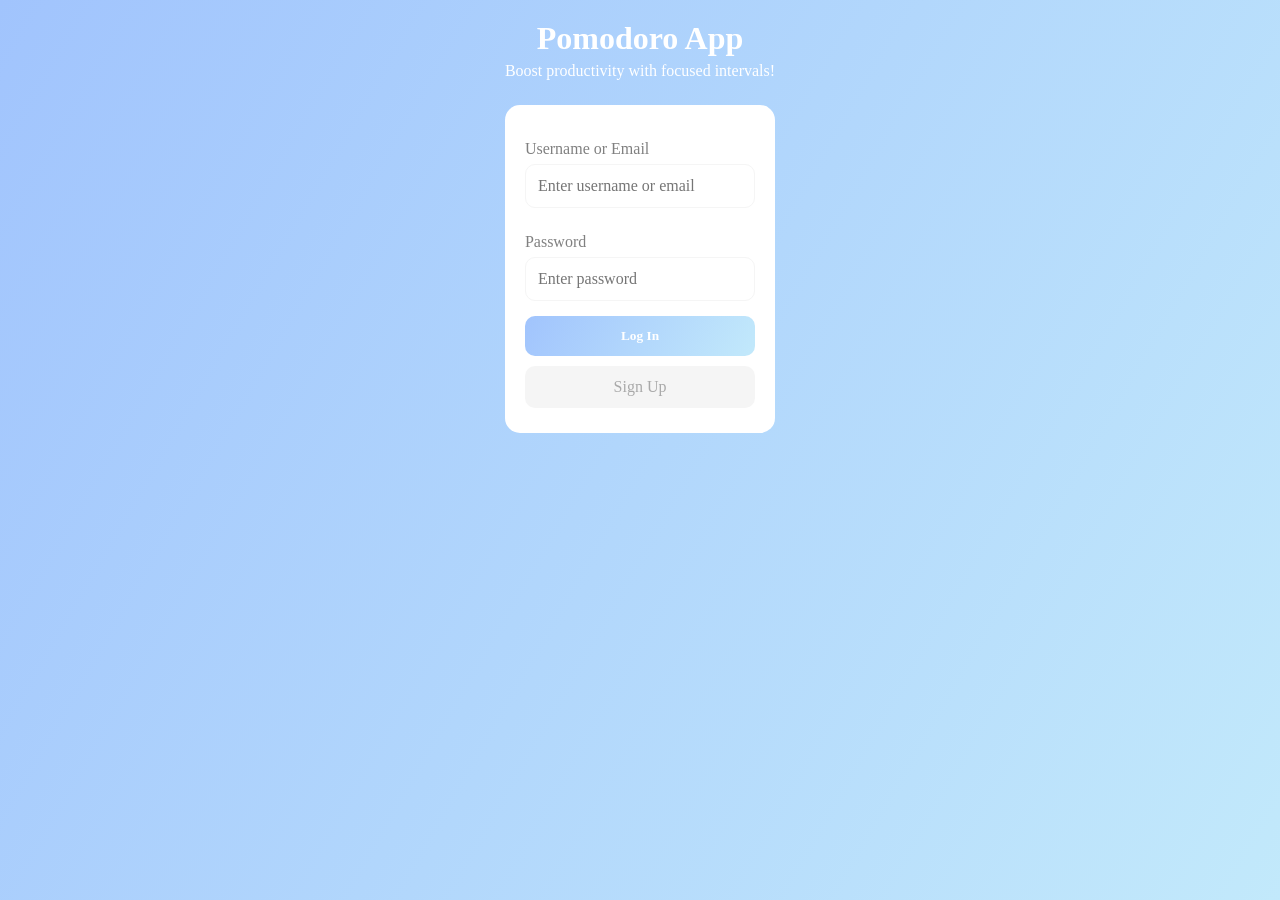
<file: templates/index.html>
<!-- <!DOCTYPE html>
<html>
    <head>
        <title>Pomodoro App</title>
        <meta charset="UTF-8">
        <meta name="viewport" content="width=device-width, initial-scale=1.0">
        <link rel="stylesheet" type="text/css" href="styles/index.css">
    </head>
    <body>
        <div class="container">
            <div class="title">
                <h1>Welcome to the Pomodoro app!</h1>
            </div>
            <div class="description">
                <p>This app helps you manage your tasks using the Pomodoro technique.</p>
                <p>You can also connect with friends and see a leaderboard of task completions!</p>
            </div>
            <div class="login">
                <p>Please Log In Here</p>
                <form action="/home" method="post">
                    <label for="username">Username:</label>
                    <input type="text" id="username" name="username" required><br><br>
                    <label for="password">Password:</label>
                    <input type="password" id="password" name="password" required><br><br>
                    <input class="submit" type="submit" value="Log In">
                    <a href="/sign-up" class="sign-up-button">Sign Up</a>
                </form>
            </div>
        </div>
    </body>
</html> -->

<!DOCTYPE html>
<html>
  <head>
    <title>Pomodoro App</title>
    <meta charset="UTF-8" />
    <meta name="viewport" content="width=device-width, initial-scale=1.0" />
    <link rel="stylesheet" type="text/css" href="/static/styles/index.css" />
  </head>
  <body>
    <div class="container">
      <header class="title">
        <h1>Pomodoro App</h1>
        <p class="tagline">Boost productivity with focused intervals!</p>
      </header>

      <div class="login-card">
        <!-- Route to home.html on successful submit -->
        <form id="loginForm">
          <label for="username">Username or Email</label>
          <input
            class="text"
            type="text"
            id="username"
            name="username"
            placeholder="Enter username or email"
            required
          />

          <label for="password">Password</label>
          <input
            class="password"
            type="password"
            id="password"
            name="password"
            placeholder="Enter password"
            required
          />

          <button class="submit" type="submit">Log In</button>
          <a href="signup.html" class="sign-up-button">Sign Up</a>

          <!-- Error/Success Messages -->
          <div id="message" class="message" style="display: none"></div>
        </form>
      </div>
    </div>

    <script>
      document
        .getElementById("loginForm")
        .addEventListener("submit", async function (e) {
          e.preventDefault();

          const formData = {
            username: document.getElementById("username").value.trim(),
            password: document.getElementById("password").value,
          };

          const messageDiv = document.getElementById("message");
          messageDiv.style.display = "none";

          try {
            const response = await fetch("http://127.0.0.1:5000/auth/login", {
              method: "POST",
              headers: {
                "Content-Type": "application/json",
              },
              body: JSON.stringify(formData),
              credentials: "include",
            });

            const data = await response.json();

            if (response.ok) {
              messageDiv.className = "message success";
              messageDiv.textContent = "Login successful! Redirecting...";
              messageDiv.style.display = "block";

              setTimeout(() => {
                window.location.href = "social.html";
              }, 1500);
            } else {
              messageDiv.className = "message error";
              messageDiv.textContent = data.error || "Invalid credentials";
              messageDiv.style.display = "block";
            }
          } catch (error) {
            console.error("Login error:", error);
            messageDiv.className = "message error";
            messageDiv.textContent =
              "Network error. Please check if the backend is running.";
            messageDiv.style.display = "block";
          }
        });
    </script>
  </body>
</html>
</file>
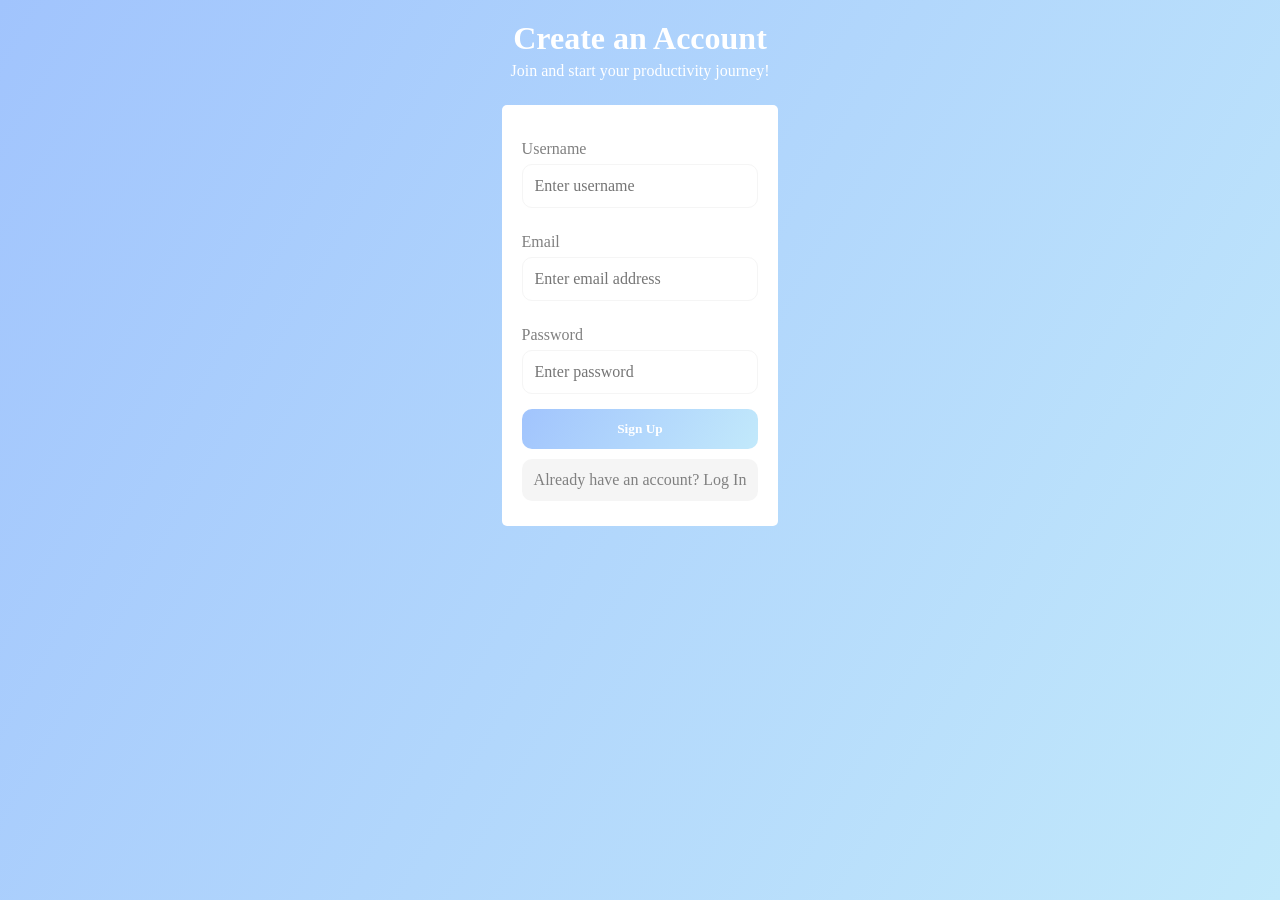
<file: templates/signup.html>
<!DOCTYPE html>
<html>
  <head>
    <meta charset="UTF-8" />
    <title>Sign Up - Pomodoro App</title>
    <meta name="viewport" content="width=device-width, initial-scale=1.0" />
    <link rel="stylesheet" type="text/css" href="/static/styles/signup.css" />
  </head>
  <body>
    <div class="container">
      <header class="title">
        <h1>Create an Account</h1>
        <p class="tagline">Join and start your productivity journey!</p>
      </header>

      <div class="signup-card">
        <form id="signupForm">
          <label for="username">Username</label>
          <input
            class="text"
            type="text"
            id="username"
            name="username"
            placeholder="Enter username"
            required
          />

          <label for="email">Email</label>
          <input
            class="text"
            type="email"
            id="email"
            name="email"
            placeholder="Enter email address"
            required
          />

          <label for="password">Password</label>
          <input
            class="password"
            type="password"
            id="password"
            name="password"
            placeholder="Enter password"
            required
          />

          <button class="submit" type="submit">Sign Up</button>
          <a href="/" class="login-button">Already have an account? Log In</a>

          <div id="message" class="message" style="display: none"></div>
        </form>
      </div>
    </div>

    <script>
      document
        .getElementById("signupForm")
        .addEventListener("submit", async function (e) {
          e.preventDefault();

          const formData = {
            username: document.getElementById("username").value.trim(),
            email: document.getElementById("email").value.trim().toLowerCase(),
            password: document.getElementById("password").value,
          };

          const messageDiv = document.getElementById("message");
          messageDiv.style.display = "none";

          try {
            const response = await fetch(
              "http://127.0.0.1:5000/auth/register",
              {
                method: "POST",
                headers: {
                  "Content-Type": "application/json",
                },
                body: JSON.stringify(formData),
                credentials: "include",
              }
            );

            const data = await response.json();

            if (response.ok) {
              messageDiv.className = "message success";
              messageDiv.textContent =
                "Account created successfully! Redirecting...";
              messageDiv.style.display = "block";

              setTimeout(() => {
                window.location.href = "/";
              }, 2000);
            } else {
              messageDiv.className = "message error";
              messageDiv.textContent =
                data.error || "An error occurred during signup";
              messageDiv.style.display = "block";
            }
          } catch (error) {
            console.error("Signup error:", error);
            messageDiv.className = "message error";
            messageDiv.textContent =
              "Network error. Please check if the backend is running.";
            messageDiv.style.display = "block";
          }
        });
    </script>
  </body>
</html>
</file>
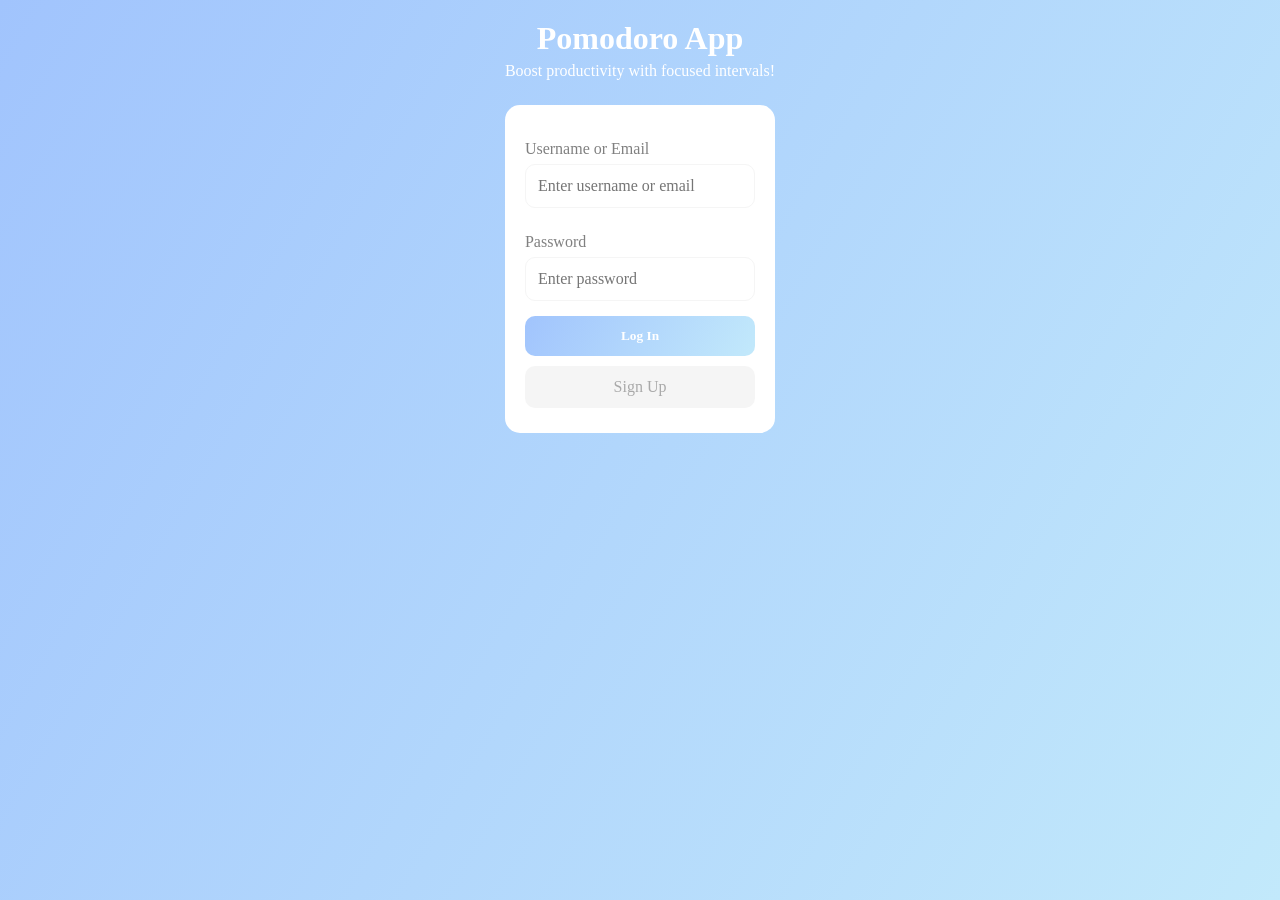
<file: templates/social.html>
<!DOCTYPE html>
<html>
<head>
    <meta charset="UTF-8">
    <title>Friends List</title>
    <link rel="stylesheet" type="text/css" href="/static/styles/social.css">
    <meta name="viewport" content="width=device-width, initial-scale=1.0">
<body>
    <div class="container">
        <nav class="navtop">
            <a href="home.html">Home</a>
            <a href="timer.html">Timer</a>
            <a href="social.html" class="active">Friends</a>
            <a href="history.html">History</a>
            <a href="settings.html">Settings</a>
            <a href="#" onclick="logout()">Log Out</a>
        </nav>

        <header class="title">
            <h1>Your Friends</h1>
            <p class="tagline">Connect, compete, and stay motivated together!</p>
        </header>

        <div class="card-container">
            <div class="card">
                <h2>Friends List</h2>
                <div class="add-friend-section">
                    <input type="text" id="friend-username" placeholder="Enter username to add friend">
                    <button id="add-friend-btn" class="btn btn-primary">Add Friend</button>
                </div>
                <div id="friends-list" class="friends-list">
                    <div class="loading">Loading friends...</div>
                </div>
            </div>

            <div class="card">
                <h2>Leaderboard</h2>
                <div id="leaderboard" class="leaderboard">
                    <div class="loading">Loading leaderboard...</div>
                </div>
            </div>
        </div>

        <div id="message" class="message" style="display: none;"></div> 
    </div>

    <script>
        const friendUsernameInput = document.getElementById('friend-username');
        const addFriendBtn = document.getElementById('add-friend-btn');
        const friendsList = document.getElementById('friends-list');
        const leaderboard = document.getElementById('leaderboard');
        const messageDiv = document.getElementById('message');

        async function loadFriends() {
            try {
                const response = await fetch('http://127.0.0.1:5000/api/friends', {
                    credentials: 'include'
                });

                const data = await response.json();

                if (response.ok) {
                    displayFriends(data.friends);
                } else {
                    showMessage('Failed to load friends', 'error');
                    friendsList.innerHTML = '<div class="no-friends">Failed to load friends</div>';
                }
            } catch (error) {
                showMessage('Network error loading friends', 'error');
                friendsList.innerHTML = '<div class="no-friends">Failed to load friends</div>';
            }
        }

        function displayFriends(friends) {
            if (friends.length === 0) {
                friendsList.innerHTML = '<div class="no-friends">No friends yet. Add some friends to start competing!</div>';
                return;
            }

            const friendsHTML = friends.map(friend => `
                <div class="friend-item">
                    <div class="friend-info">
                        <span class="friend-name">${friend.username}</span>
                        <span class="friend-email">${friend.email}</span>
                    </div>
                    <button class="btn btn-danger btn-small" onclick="removeFriend('${friend._id}')">Remove</button>
                </div>
            `).join('');

            friendsList.innerHTML = friendsHTML;
        }

        async function loadLeaderboard() {
            try {
                const response = await fetch('http://127.0.0.1:5000/api/leaderboard', {
                    credentials: 'include'
                });

                const data = await response.json();

                if (response.ok) {
                    displayLeaderboard(data.leaderboard);
                } else {
                    showMessage('Failed to load leaderboard', 'error');
                    leaderboard.innerHTML = '<div class="no-leaderboard">Failed to load leaderboard</div>';
                }
            } catch (error) {
                showMessage('Network error loading leaderboard', 'error');
                leaderboard.innerHTML = '<div class="no-leaderboard">Failed to load leaderboard</div>';
            }
        }

        function displayLeaderboard(leaderboardData) {
            if (leaderboardData.length === 0) {
                leaderboard.innerHTML = '<div class="no-leaderboard">No leaderboard data available</div>';
                return;
            }

            const leaderboardHTML = leaderboardData.map((entry, index) => {
                const medal = index === 0 ? '🥇' : index === 1 ? '🥈' : index === 2 ? '🥉' : '';
                return `
                    <div class="leaderboard-item ${index < 3 ? 'top-three' : ''}">
                        <span class="rank">${medal} #${entry.rank}</span>
                        <span class="name">${entry.user.username}</span>
                        <span class="cycles">${entry.total_cycles} cycles</span>
                    </div>
                `;
            }).join('');

            leaderboard.innerHTML = leaderboardHTML;
        }

        async function addFriend() {
            const username = friendUsernameInput.value.trim();
            
            if (!username) {
                showMessage('Please enter a username', 'error');
                return;
            }

            try {
                const response = await fetch('http://127.0.0.1:5000/api/friends/add', {
                    method: 'POST',
                    headers: { 'Content-Type': 'application/json' },
                    credentials: 'include',
                    body: JSON.stringify({ username })
                });

                const data = await response.json();

                if (response.ok) {
                    showMessage('Friend added successfully!', 'success');
                    friendUsernameInput.value = '';
                    await Promise.all([loadFriends(), loadLeaderboard()]);
                } else {
                    showMessage(data.error || 'Failed to add friend', 'error');
                }
            } catch (error) {
                showMessage('Network error adding friend', 'error');
            }
        }

        async function removeFriend(friendId) {
            if (!confirm('Are you sure you want to remove this friend?')) {
                return;
            }

            try {
                const response = await fetch('http://127.0.0.1:5000/api/friends/remove', {
                    method: 'POST',
                    headers: { 'Content-Type': 'application/json' },
                    credentials: 'include',
                    body: JSON.stringify({ friend_id: friendId })
                });

                const data = await response.json();

                if (response.ok) {
                    showMessage('Friend removed successfully!', 'success');
                    await Promise.all([loadFriends(), loadLeaderboard()]);
                } else {
                    showMessage(data.error || 'Failed to remove friend', 'error');
                }
            } catch (error) {
                showMessage('Network error removing friend', 'error');
            }
        }

        function showMessage(text, type) {
            messageDiv.textContent = text;
            messageDiv.className = `message ${type}`;
            messageDiv.style.display = 'block';
            setTimeout(() => {
                messageDiv.style.display = 'none';
            }, 3000);
        }

        async function logout() {
            try {
                await fetch('http://127.0.0.1:5000/auth/logout', {
                    method: 'POST',
                    credentials: 'include'
                });
                window.location.href = 'index.html';
            } catch (error) {
                window.location.href = 'index.html';
            }
        }

        addFriendBtn.addEventListener('click', addFriend);
        friendUsernameInput.addEventListener('keypress', (e) => {
            if (e.key === 'Enter') {
                addFriend();
            }
        });

        async function init() {
            try {
                const response = await fetch('http://127.0.0.1:5000/auth/me', {
                    credentials: 'include'
                });
                
                if (!response.ok) {
                    window.location.href = 'index.html';
                    return;
                }
                
                await Promise.all([loadFriends(), loadLeaderboard()]);
            } catch (error) {
                window.location.href = 'index.html';
            }
        }

        init();
    </script>
</body>
</html>
</file>
<file: static/styles/index.css>
* {
  box-sizing: border-box;
  margin: 0;
  padding: 0;
  font-family: Georgia, "Times New Roman", Times, serif;
}

body {
  background-image: linear-gradient(120deg, #a1c4fd 0%, #c2e9fb 100%);
  display: flex;
  justify-content: center;
  align-items: flex-start;
  padding: 20px;
  height: 100vh;
}

.container {
  max-width: 400px;
}

.title {
  text-align: center;
  margin-bottom: 25px;
  color: white;
}

.title h1 {
  font-size: 2rem;
  font-weight: 700;
}

.tagline {
  font-size: 1rem;
  margin-top: 5px;
  color: white;
}

.login-card,
.description-card {
  background: white;
  border-radius: 15px;
  padding: 25px 20px;
  margin-bottom: 20px;
}

form {
  display: flex;
  flex-direction: column;
}

label {
  margin-top: 10px;
  margin-bottom: 6px;
  font-weight: 500;
  color: gray;
}

.text,
.password {
  padding: 12px;
  margin-bottom: 15px;
  border-radius: 10px;
  border: 1px solid whitesmoke;
  font-size: 1rem;
  transition: border-color 0.3s;
}

.text:focus,
.password:focus {
  border-color: blue;
  outline: none;
}

.submit {
  padding: 12px;
  border: none;
  border-radius: 10px;
  background-image: linear-gradient(120deg, #a1c4fd 0%, #c2e9fb 100%);
  color: white;
  font-weight: 600;
  cursor: pointer;
  transition: background 0.3s, transform 0.2s;
  margin-bottom: 10px;
}

.submit:hover {
  background: skyblue;
}

.sign-up-button {
  display: block;
  text-align: center;
  padding: 12px;
  border-radius: 10px;
  background: whitesmoke;
  color: darkgray;
  text-decoration: none;
  font-weight: 500;
  transition: background 0.3s;
}

.sign-up-button:hover {
  background: lightgray;
}

.message {
  margin-top: 15px;
  padding: 12px;
  border-radius: 8px;
  text-align: center;
  font-weight: 500;
  font-size: 0.9rem;
}

.message.success {
  background-color: #d4edda;
  color: #155724;
  border: 1px solid #c3e6cb;
}

.message.error {
  background-color: #f8d7da;
  color: #721c24;
  border: 1px solid #f5c6cb;
}
</file>
<file: static/styles/signup.css>
* {
  box-sizing: border-box;
  margin: 0;
  padding: 0;
  font-family: Georgia, "Times New Roman", Times, serif;
}

body {
  background-image: linear-gradient(120deg, #a1c4fd 0%, #c2e9fb 100%);
  display: flex;
  justify-content: center;
  align-items: flex-start;
  padding: 20px;
  height: 100vh;
}

.container {
  max-width: 400px;
}

.title {
  text-align: center;
  margin-bottom: 25px;
  color: white;
}

.title h1 {
  font-size: 2rem;
  font-weight: 700;
}

.tagline {
  font-size: 1rem;
  margin-top: 5px;
  color: white;
}

.signup-card {
  background: white;
  margin-bottom: 20px;
  border-radius: 5px;
  padding: 25px 20px;
}

form {
  display: flex;
  flex-direction: column;
}

label {
  margin-top: 10px;
  margin-bottom: 6px;
  font-weight: 500;
  color: gray;
}

.text,
.password {
  padding: 12px;
  margin-bottom: 15px;
  border-radius: 10px;
  border: 1px solid whitesmoke;
  font-size: 1rem;
  transition: border-color 0.3s;
}

.text:focus,
.password:focus {
  border-color: blue;
  outline: none;
}

.submit {
  padding: 12px;
  border: none;
  border-radius: 10px;
  background-image: linear-gradient(120deg, #a1c4fd 0%, #c2e9fb 100%);
  color: white;
  font-weight: 600;
  cursor: pointer;
  transition: background 0.3s, transform 0.2s;
  margin-bottom: 10px;
}

.submit:hover {
  background: skyblue;
}

.login-button {
  display: block;
  text-align: center;
  padding: 12px;
  border-radius: 10px;
  background: whitesmoke;
  color: gray;
  text-decoration: none;
  font-weight: 500;
  transition: background 0.3s;
}

.login-button:hover {
  background: lightgray;
}

.message {
  margin-top: 15px;
  padding: 12px;
  border-radius: 8px;
  text-align: center;
  font-weight: 500;
  font-size: 0.9rem;
}

.message.success {
  background-color: #d4edda;
  color: #155724;
  border: 1px solid #c3e6cb;
}

.message.error {
  background-color: #f8d7da;
  color: #721c24;
  border: 1px solid #f5c6cb;
}
</file>
<file: static/styles/social.css>
* {
  box-sizing: border-box;
  margin: 0;
  padding: 0;
  font-family: Georgia, "Times New Roman", Times, serif;
}

body {
  background-image: linear-gradient(120deg, #a1c4fd 0%, #c2e9fb 100%);
  display: flex;
  justify-content: center;
  align-items: flex-start;
  padding: 20px;
  height: 100vh;
}

.container {
  max-width: 600px;
  width: 100%;
}

.navtop {
  background: white;
  margin-bottom: 25px;
  border-radius: 15px;
  box-shadow: 0 8px 20px rgba(0, 0, 0, 0.12);
  display: flex;
  justify-content: space-around;
  padding: 12px;
}

.navtop a {
  text-decoration: none;
  color: grey;
  font-weight: 500;
  transition: color 0.3s, transform 0.2s;
}

.navtop a:hover {
  color: blue;
}

.title {
  text-align: center;
  margin-bottom: 25px;
  color: white;
}

.title h1 {
  font-size: 2rem;
  font-weight: 700;
}

.tagline {
  font-size: 1rem;
  margin-top: 5px;
  color: white;
}

.card {
  background: white;
  border-radius: 15px;
  padding: 25px 20px;
  margin-bottom: 20px;
}

.card h2 {
  margin-bottom: 15px;
  color: #333;
  text-align: center;
}

.friends-list,
.leaderboard {
  padding-left: 0;
  font-size: 1rem;
  color: #555;
}

.friends-list {
  list-style: none;
}

.friends-list li,
.leaderboard li {
  background: white;
  border-radius: 10px;
  padding: 10px;
  margin-bottom: 10px;
}

.leaderboard li strong {
  color: blue;
}
.card-container {
  display: flex;
  justify-content: space-between;
  gap: 20px;
}

.card-container .card {
  flex: 1;
  margin-bottom: 0;
}

/* Add friend section */
.add-friend-section {
  display: flex;
  gap: 10px;
  margin-bottom: 20px;
  align-items: center;
}

.add-friend-section input {
  flex: 1;
  padding: 10px;
  border: 2px solid #eee;
  border-radius: 10px;
  font-size: 1rem;
}

.add-friend-section input:focus {
  outline: none;
  border-color: #4a90e2;
}

.btn {
  padding: 10px 20px;
  border: none;
  border-radius: 20px;
  font-weight: 600;
  cursor: pointer;
  transition: all 0.3s;
  font-size: 0.9rem;
}

.btn-primary {
  background: linear-gradient(135deg, #667eea 0%, #764ba2 100%);
  color: white;
}

.btn-primary:hover {
  transform: translateY(-2px);
  box-shadow: 0 5px 15px rgba(102, 126, 234, 0.4);
}

.btn-danger {
  background: #dc3545;
  color: white;
}

.btn-danger:hover {
  background: #c82333;
}

.btn-small {
  padding: 5px 10px;
  font-size: 0.8rem;
}

/* Friends list */
.friend-item {
  display: flex;
  justify-content: space-between;
  align-items: center;
  padding: 15px;
  border: 1px solid #eee;
  border-radius: 10px;
  margin-bottom: 10px;
  transition: all 0.3s;
}

.friend-item:hover {
  box-shadow: 0 5px 15px rgba(0, 0, 0, 0.1);
  transform: translateY(-2px);
}

.friend-info {
  display: flex;
  flex-direction: column;
}

.friend-name {
  font-weight: 600;
  color: #333;
  margin-bottom: 5px;
}

.friend-email {
  font-size: 0.9rem;
  color: #666;
}

/* Leaderboard */
.leaderboard-item {
  display: flex;
  justify-content: space-between;
  align-items: center;
  padding: 15px;
  border: 1px solid #eee;
  border-radius: 10px;
  margin-bottom: 10px;
  transition: all 0.3s;
}

.leaderboard-item:hover {
  box-shadow: 0 5px 15px rgba(0, 0, 0, 0.1);
  transform: translateY(-2px);
}

.leaderboard-item.top-three {
  background: linear-gradient(135deg, #ffd700 0%, #ffed4e 100%);
  border-color: #ffd700;
}

.rank {
  font-weight: 600;
  color: #333;
  font-size: 1.1rem;
}

.name {
  font-weight: 500;
  color: #333;
  flex: 1;
  text-align: center;
}

.cycles {
  font-weight: 600;
  color: #4a90e2;
}

/* Loading and empty states */
.loading,
.no-friends,
.no-leaderboard {
  text-align: center;
  padding: 20px;
  color: #666;
  font-style: italic;
}

/* Messages */
.message {
  margin-top: 20px;
  padding: 15px;
  border-radius: 10px;
  text-align: center;
  font-weight: 500;
}

.message.success {
  background-color: #d4edda;
  color: #155724;
  border: 1px solid #c3e6cb;
}

.message.error {
  background-color: #f8d7da;
  color: #721c24;
  border: 1px solid #f5c6cb;
}

/* Responsive design */
@media (max-width: 768px) {
  .card-container {
    flex-direction: column;
  }

  .add-friend-section {
    flex-direction: column;
  }

  .friend-item,
  .leaderboard-item {
    flex-direction: column;
    gap: 10px;
    text-align: center;
  }

  .friend-info {
    align-items: center;
  }
}
</file>
